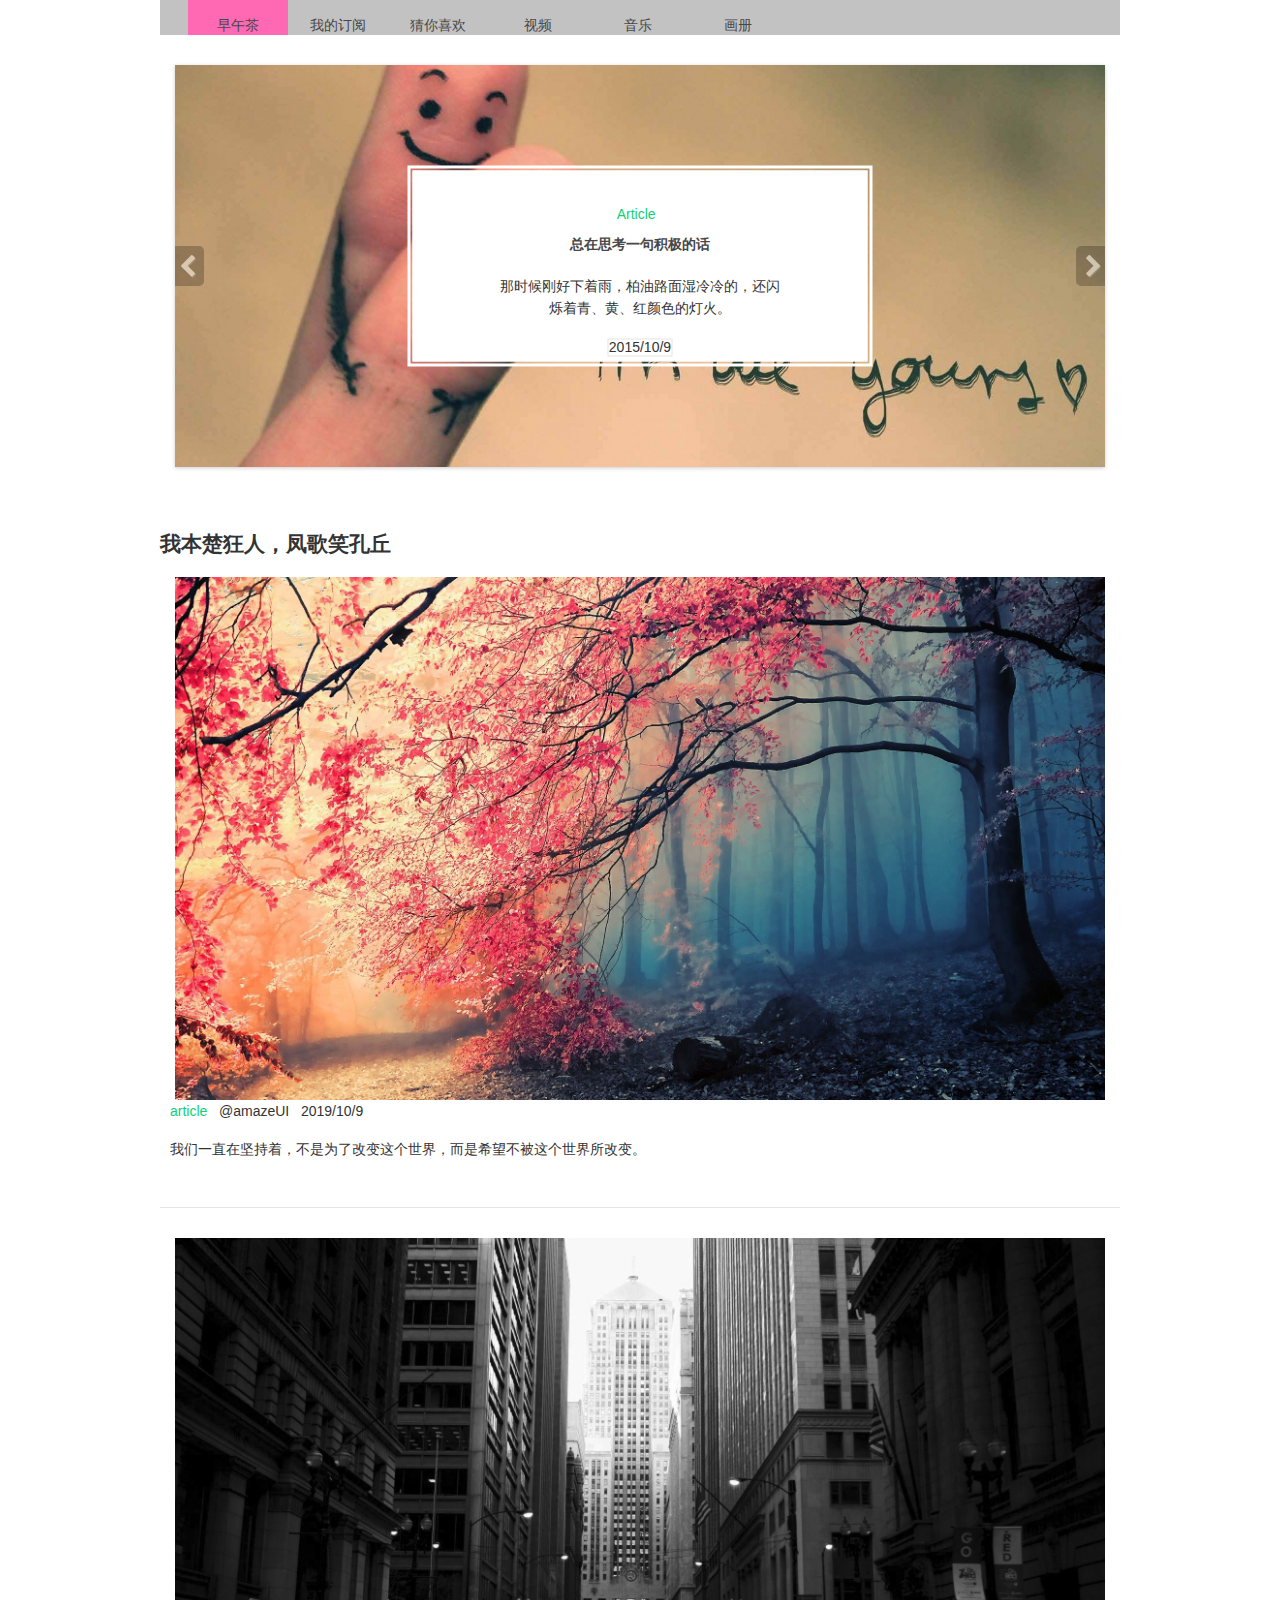
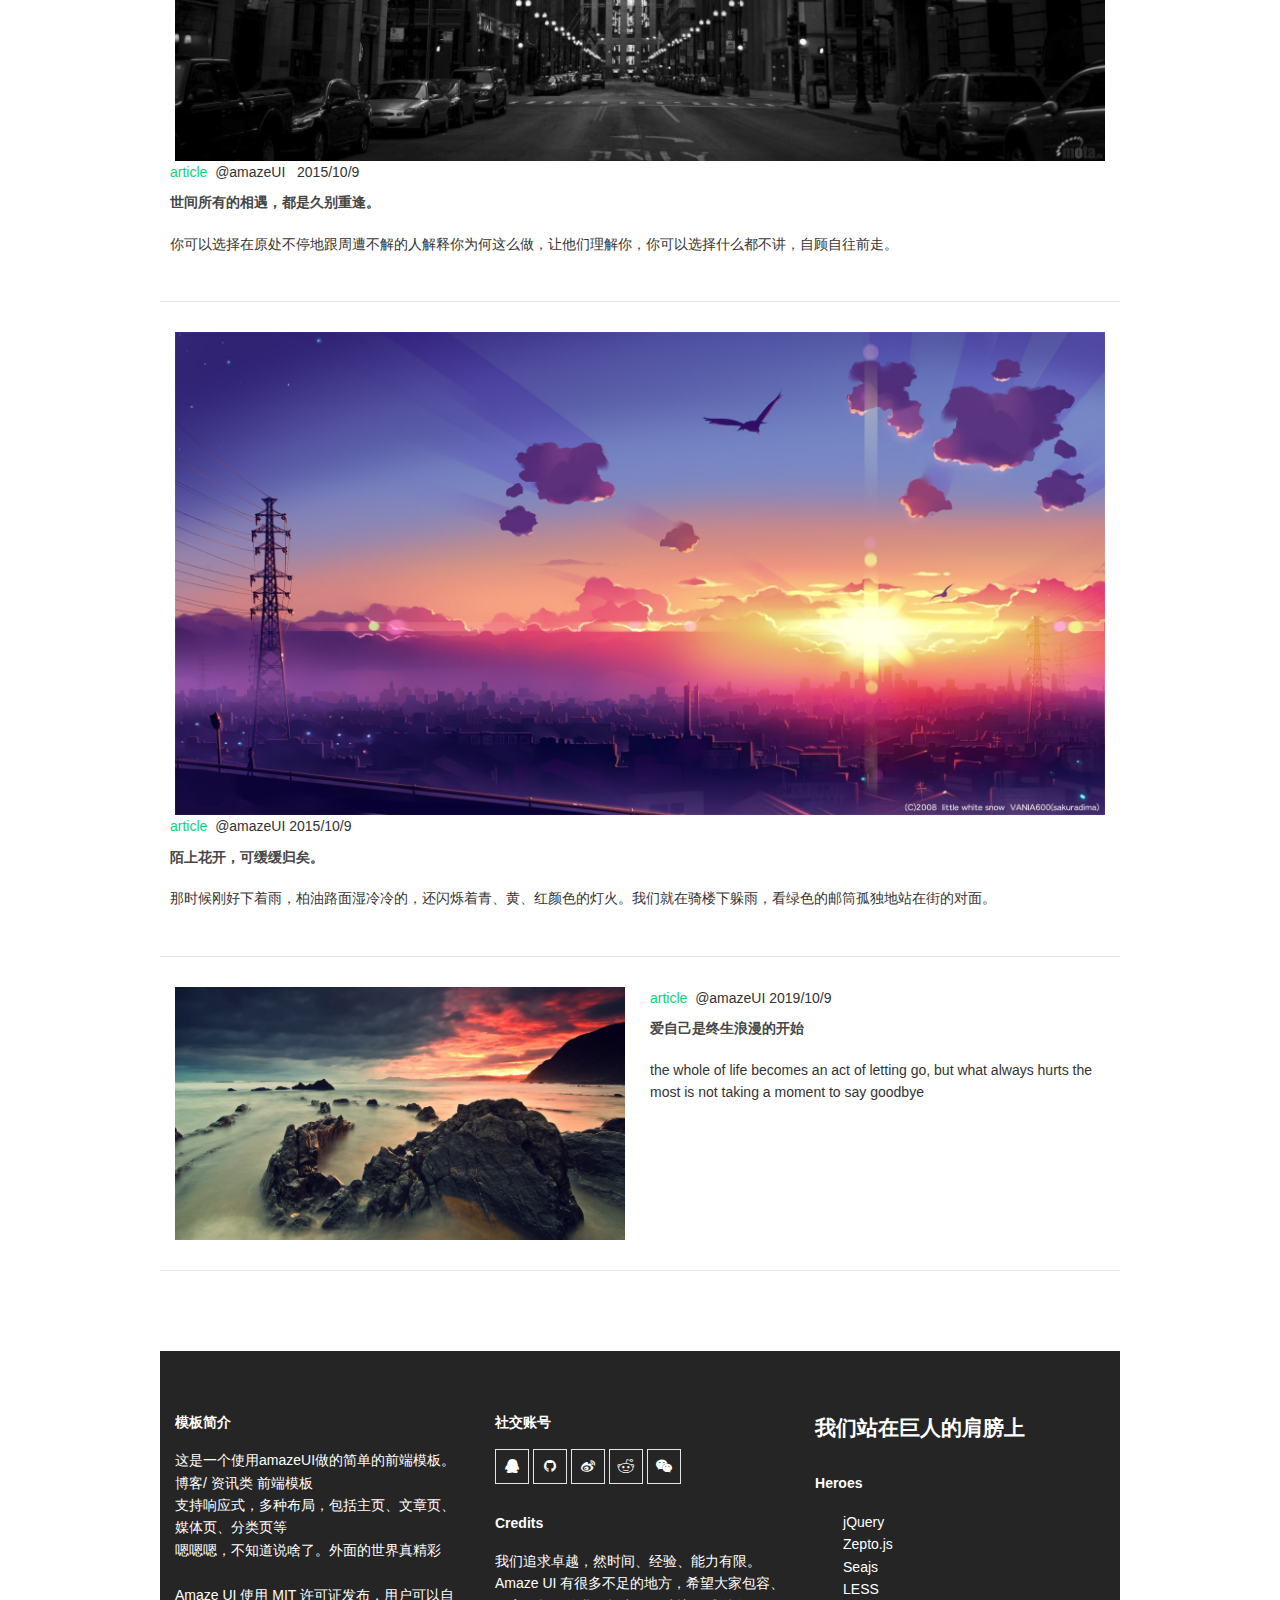
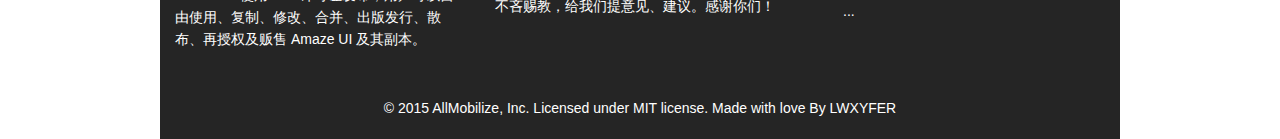
<file: src/main/resources/static/index.html>
<!doctype html>
<html>
<head>
  <meta charset="utf-8">
  <meta http-equiv="X-UA-Compatible" content="IE=edge">
  <meta name="description" content="">
  <meta name="keywords" content="">
  <meta name="viewport" content="width=device-width, initial-scale=1, maximum-scale=1, user-scalable=no">
  <title>BLOG index with sidebar & slider  | Amaze UI Examples</title>
  <meta name="renderer" content="webkit">
  <meta http-equiv="Cache-Control" content="no-siteapp"/>
  <link rel="icon" type="image/png" href="media/assets/i/favicon.png">
  <meta name="mobile-web-app-capable" content="yes">
  <link rel="icon" sizes="192x192" href="media/assets/i/app-icon72x72@2x.png">
  <meta name="apple-mobile-web-app-capable" content="yes">
  <meta name="apple-mobile-web-app-status-bar-style" content="black">
  <meta name="apple-mobile-web-app-title" content="Amaze UI"/>
  <link rel="apple-touch-icon-precomposed" href="media/assets/i/app-icon72x72@2x.png">
  <meta name="msapplication-TileImage" content="assets/i/app-icon72x72@2x.png">
  <meta name="msapplication-TileColor" content="#0e90d2">
  <link rel="stylesheet" href="media/assets/css/amazeui.min.css">
  <link rel="stylesheet" href="media/assets/css/app.css">
</head>
<style>
	#daohang{	
				margin: 0 auto;

				height: 35px;
				background: #c2c2c2;
				overflow: hidden;
			}
	*{
				margin: 0;
				padding: 0;
				font-size: 14px;
				list-style: none;
			
	}
	#daohang ul{
				width: 960px;
			}
	#daohang ul li{
				width: 100px;
				height: 50px;
				background: #c2c2c2;
				float: left;
				text-align: center;
				line-height: 50px;
				cursor: pointer;
			}
	#daohang ul li.active{
				background: hotpink;
				color: #c2c2c2;
			}
			
#ALL{
	width: 960px;
	margin: 0 auto;
}
</style>

<body>
	<div id="ALL">
			  <div id="daohang" >
				      <ul>
				      	<li class="active"><a href="javascript:;">早午茶</a></li>
				      	<li class=""><a href="javascript:;">我的订阅</a></li>
				      	<li class=""><a href="javascript:;">猜你喜欢</a></li>
				      	<li class=""><a href="javascript:;">视频</a></li>
				      	<li class=""><a href="javascript:;">音乐</a></li>
				      	<li class=""><a href="javascript:;">画册</a></li>
				      </ul>
			  </div>
	
		<script src="media/assets/js/jquery-1.12.4.min.js"></script>
		<script src="media/assets/js/iscroll.js"></script>
		<script type="text/javascript">
			var myScroll = new IScroll('#daohang',{
		    mouseWheel: true,
		    scrollbars: true,
		    scrollX: true
		    // 横向滚动导航栏
		});
		</script>

<!-- nav end -->
<!-- banner start -->
<div class="am-g am-g-fixed blog-fixed am-u-sm-centered blog-article-margin">
    <div data-am-widget="slider" class="am-slider am-slider-b1" data-am-slider='{&quot;controlNav&quot;:false}' >
    <ul class="am-slides">
      <li>
            <img src="media/assets/i/b1.jpg">
            <div class="blog-slider-desc am-slider-desc ">
                <div class="blog-text-center blog-slider-con">
                    <span><a href="" class="blog-color">Article &nbsp;</a></span>               
                    <h1 class="blog-h-margin"><a href="">总在思考一句积极的话</a></h1>
                    <p>那时候刚好下着雨，柏油路面湿冷冷的，还闪烁着青、黄、红颜色的灯火。
                    </p>
                    <span class="blog-bor">2015/10/9</span>
                    <br><br><br><br><br><br><br>                
                </div>
            </div>
      </li>
      <li>
            <img src="media/assets/i/b2.jpg">
            <div class="am-slider-desc blog-slider-desc">
                <div class="blog-text-center blog-slider-con">
                    <span><a href="" class="blog-color">Article &nbsp;</a></span>               
                    <h1 class="blog-h-margin"><a href="">总在思考一句积极的话</a></h1>
                    <p>那时候刚好下着雨，柏油路面湿冷冷的，还闪烁着青、黄、红颜色的灯火。
                    </p>
                    <span>2019/10/9</span>                
                </div>
            </div>
      </li>
      <li>
            <img src="media/assets/i/b3.jpg">
            <div class="am-slider-desc blog-slider-desc">
                <div class="blog-text-center blog-slider-con">
                    <span><a href="" class="blog-color">Article &nbsp;</a></span>               
                    <h1 class="blog-h-margin"><a href="">总在思考一句积极的话</a></h1>
                    <p>那时候刚好下着雨，柏油路面湿冷冷的，还闪烁着青、黄、红颜色的灯火。
                    </p>
                    <span>2015/10/9</span>                
                </div>
            </div>
      </li>
      <li>
            <img src="media/assets/i/b2.jpg">
            <div class="am-slider-desc blog-slider-desc">
                <div class="blog-text-center blog-slider-con">
                    <span><a href="" class="blog-color">Article &nbsp;</a></span>               
                    <h1 class="blog-h-margin"><a href="">总在思考一句积极的话</a></h1>
                    <p>那时候刚好下着雨，柏油路面湿冷冷的，还闪烁着青、黄、红颜色的灯火。
                    </p>
                    <span>2015/10/9</span>                
                </div>
            </div>
      </li>
    </ul>
    </div>
</div>
<!-- banner end -->

<!-- content srart -->
<div class="am-g am-g-fixed blog-fixed">
    <div class="am-u-md-12 am-u-sm-12">

        <article class="am-g blog-entry-article">
			<span><h1>我本楚狂人，凤歌笑孔丘</h1></span>
            <div class="am-u-lg-12 am-u-md-12 am-u-sm-12 blog-entry-img">
                <img src="media/assets/i/f10.jpg" alt="" class="am-u-sm-12">
            </div>
            <div class="am-u-lg-12 am-u-md-12 am-u-sm-12 blog-entry-text">
                <span><a href="" class="blog-color">article &nbsp;</a></span>
                <span> @amazeUI &nbsp;</span>
                <span>2019/10/9</span>
                
                <p>我们一直在坚持着，不是为了改变这个世界，而是希望不被这个世界所改变。
                </p>
                <p><a href="" class="blog-continue">continue reading</a></p>
            </div>
        </article>

        <article class="am-g blog-entry-article">
            <div class="am-u-lg-12 am-u-md-12 am-u-sm-12 blog-entry-img">
                <img src="media/assets/i/f6.jpg" alt="" class="am-u-sm-12">
            </div>
            <div class="am-u-lg-12 am-u-md-12 am-u-sm-12 blog-entry-text">
                <span><a href="" class="blog-color">article&nbsp;</a></span>
                <span>@amazeUI &nbsp;</span>
                <span>2015/10/9</span>
                <h1><a href="">世间所有的相遇，都是久别重逢。</a></h1>
                <p>你可以选择在原处不停地跟周遭不解的人解释你为何这么做，让他们理解你，你可以选择什么都不讲，自顾自往前走。
                </p>
                <p><a href="" class="blog-continue">continue</a></p>
            </div>
        </article>

        <article class="am-g blog-entry-article">
            <div class="am-u-lg-12 am-u-md-12 am-u-sm-12 blog-entry-img">
                <img src="media/assets/i/f12.jpg" alt="" class="am-u-sm-12">
            </div>
            <div class="am-u-lg-12 am-u-md-12 am-u-sm-12 blog-entry-text">
                <span><a href="" class="blog-color">article&nbsp;</a></span>
                <span>@amazeUI</span>
                <span>2015/10/9</span>
                <h1><a href="">陌上花开，可缓缓归矣。</a></h1>
                <p>那时候刚好下着雨，柏油路面湿冷冷的，还闪烁着青、黄、红颜色的灯火。我们就在骑楼下躲雨，看绿色的邮筒孤独地站在街的对面。
                </p>
                <p><a href="" class="blog-continue">continue</a></p>
            </div>
        </article>

        <article class="am-g blog-entry-article">
            <div class="am-u-lg-6 am-u-md-12 am-u-sm-12 blog-entry-img">
                <img src="media/assets/i/f22.jpg" alt="" class="am-u-sm-12">
            </div>
            <div class="am-u-lg-6 am-u-md-12 am-u-sm-12 blog-entry-text">
                <span><a href="" class="blog-color">article&nbsp;</a></span>
                <span>@amazeUI</span>
                <span>2019/10/9</span>
                <h1><a href="">爱自己是终生浪漫的开始</a></h1>
                <p>the whole of life becomes an act of letting go, but what always hurts the most is not taking a moment to say goodbye
                </p>
                <p><a href="" class="blog-continue">continue</a></p>
            </div>
        </article>
        

    </div>
        
</div>
<!-- content end -->



  <footer class="blog-footer">
    <div class="am-g am-g-fixed blog-fixed am-u-sm-centered blog-footer-padding">
        <div class="am-u-sm-12 am-u-md-4- am-u-lg-4">
            <h3>模板简介</h3>
            <p class="am-text-sm">这是一个使用amazeUI做的简单的前端模板。<br> 博客/ 资讯类 前端模板 <br> 支持响应式，多种布局，包括主页、文章页、媒体页、分类页等<br>嗯嗯嗯，不知道说啥了。外面的世界真精彩<br><br>
            Amaze UI 使用 MIT 许可证发布，用户可以自由使用、复制、修改、合并、出版发行、散布、再授权及贩售 Amaze UI 及其副本。</p>
        </div>
        <div class="am-u-sm-12 am-u-md-4- am-u-lg-4">
            <h3>社交账号</h3>
            <p>
                <a href=""><span class="am-icon-qq am-icon-fw am-primary blog-icon blog-icon"></span></a>
                <a href=""><span class="am-icon-github am-icon-fw blog-icon blog-icon"></span></a>
                <a href=""><span class="am-icon-weibo am-icon-fw blog-icon blog-icon"></span></a>
                <a href=""><span class="am-icon-reddit am-icon-fw blog-icon blog-icon"></span></a>
                <a href=""><span class="am-icon-weixin am-icon-fw blog-icon blog-icon"></span></a>
            </p>
            <h3>Credits</h3>
            <p>我们追求卓越，然时间、经验、能力有限。Amaze UI 有很多不足的地方，希望大家包容、不吝赐教，给我们提意见、建议。感谢你们！</p>          
        </div>
        <div class="am-u-sm-12 am-u-md-4- am-u-lg-4">
              <h1>我们站在巨人的肩膀上</h1>
             <h3>Heroes</h3>
            <p>
                <ul>
                    <li>jQuery</li>
                    <li>Zepto.js</li>
                    <li>Seajs</li>
                    <li>LESS</li>
                    <li>...</li>
                </ul>
            </p>
        </div>
    </div>    
    <div class="blog-text-center">© 2015 AllMobilize, Inc. Licensed under MIT license. Made with love By LWXYFER</div>    
  </footer>





<!--[if (gte IE 9)|!(IE)]><!-->
<script src="media/assets/js/jquery.min.js"></script>
<!--<![endif]-->
<!--[if lte IE 8 ]>
<script src="http://libs.baidu.com/jquery/1.11.3/jquery.min.js"></script>
<script src="http://cdn.staticfile.org/modernizr/2.8.3/modernizr.js"></script>
<script src="media/assets/js/amazeui.ie8polyfill.min.js"></script>
<![endif]-->
<script src="media/assets/js/amazeui.min.js"></script>
</div>
</body>
</html>
</file>
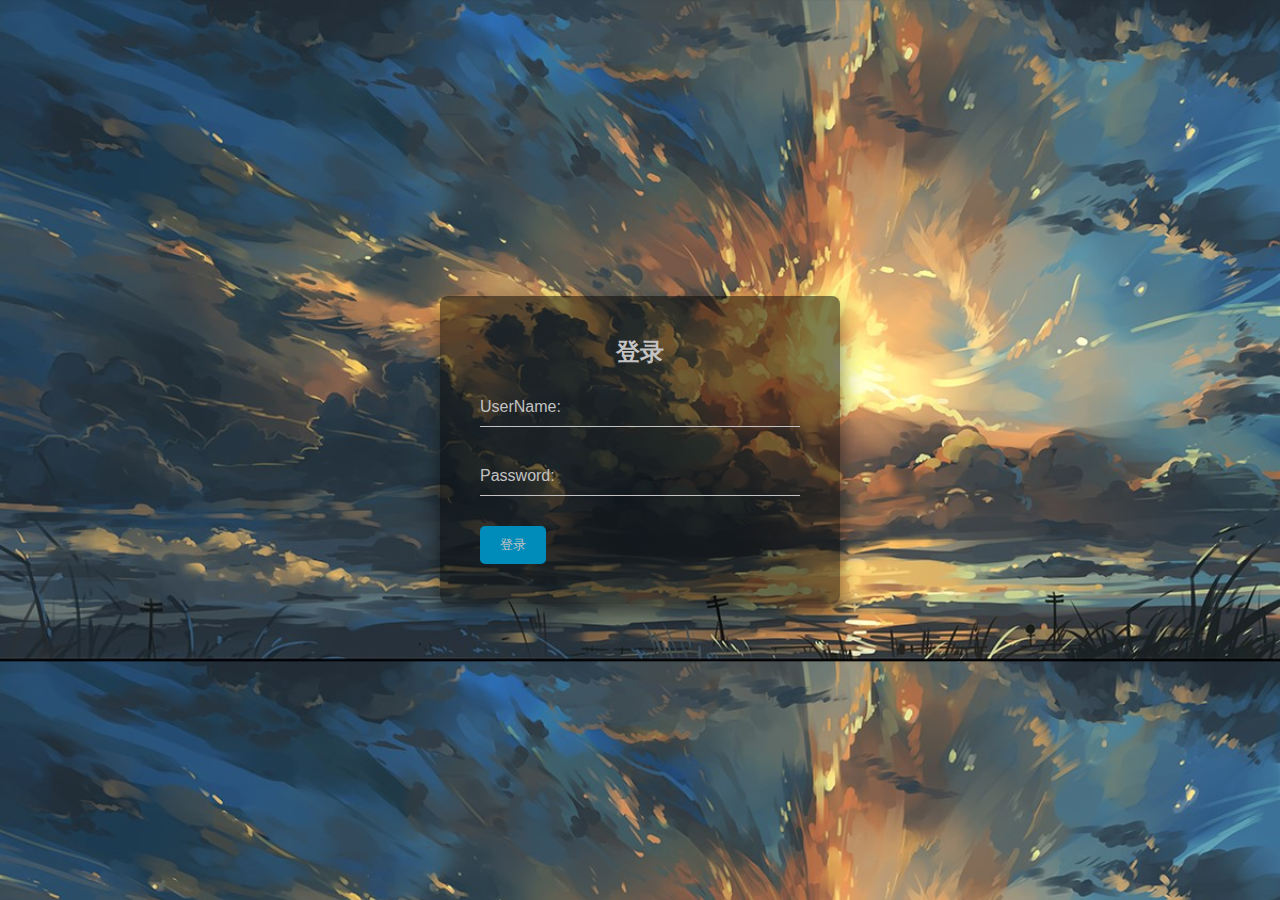
<file: src/main/resources/static/login.html>
<!DOCTYPE html>
<html>
<head>
    <meta http-equiv="Content-Type" content="text/html; charset=utf-8"/>
    <title>MoNo</title>
    <link rel="stylesheet" href="media/css/style.css"/>
    <script src="media/js/jquery-3.3.1.js"></script>
</head>
<body>
<div class="usrbox">
    <h2>登录</h2>
    <form id="fm1">
        <div class="inputBox">
            <input type="text" name="phone" required=""/>
            <label>UserName:</label>
        </div>

        <div class="inputBox">
            <input type="password" name="password" required=""/>
            <label>Password:</label>
        </div>

        <input type="button" id="login_btn" value="登录"/>
    </form>

    <script>

        $('#login_btn').on('click', function () {
            $.ajax({
                url: "api/user/login.do",
                method: "post",
                data: $("#fm1").serialize(),
                success: function (obj) {
                    if (obj.code == 200) {
                        location.href = "index.html";
                    } else {
                        alert("密码错误");
                    }
                }
            })

        });

    </script>
</div>
</body>
</html>
</file>
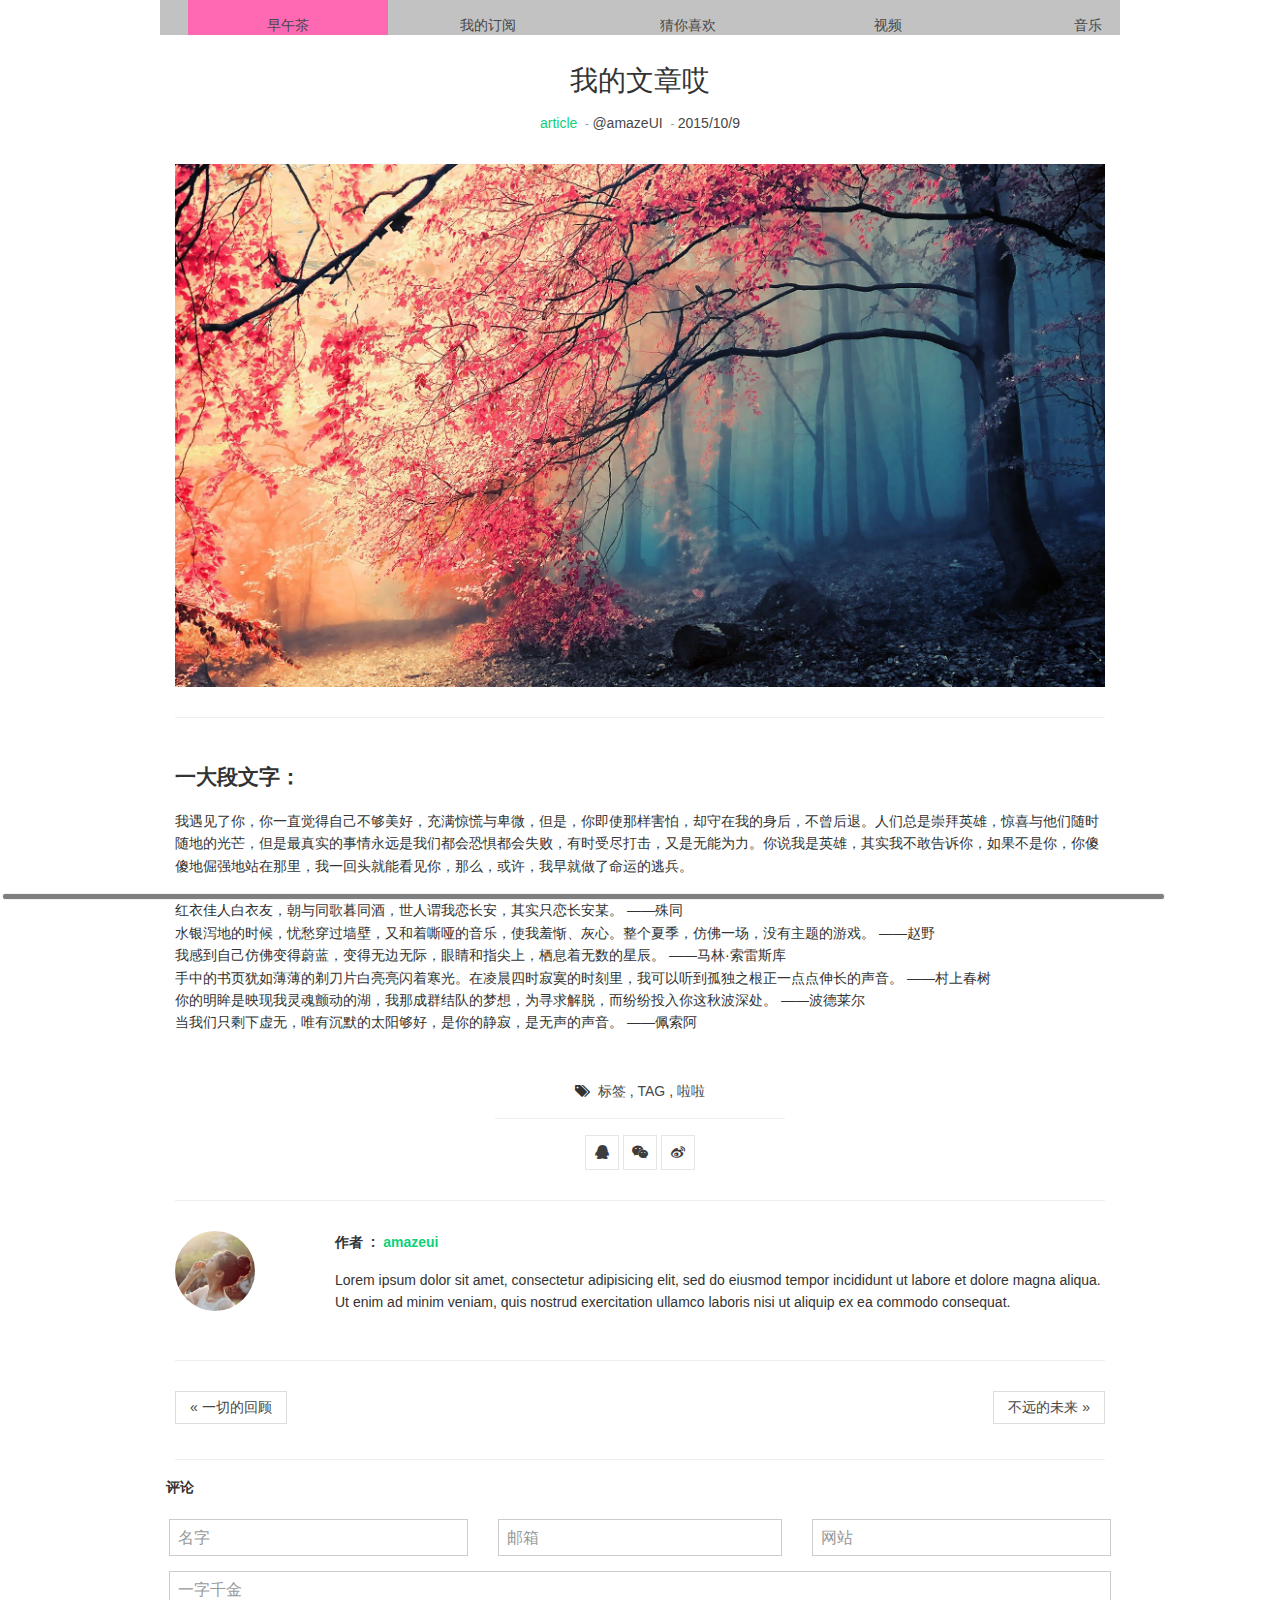
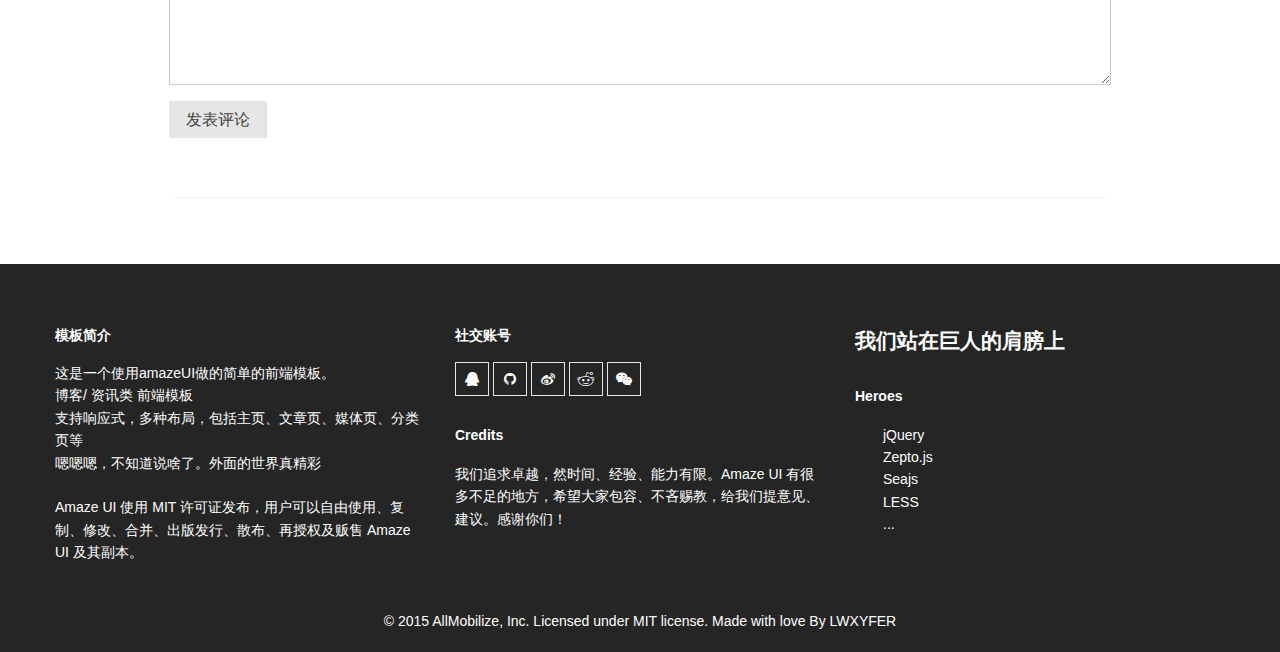
<file: src/main/resources/static/lw-article.html>
<!doctype html>
<html>
<head>
  <meta charset="utf-8">
  <meta http-equiv="X-UA-Compatible" content="IE=edge">
  <meta name="description" content="">
  <meta name="keywords" content="">
  <meta name="viewport" content="width=device-width, initial-scale=1, maximum-scale=1, user-scalable=no">
  <title>article with sidebar  | Amaze UI Examples</title>
  <meta name="renderer" content="webkit">
  <meta http-equiv="Cache-Control" content="no-siteapp"/>
  <link rel="icon" type="image/png" href="media/assets/i/favicon.png">
  <meta name="mobile-web-app-capable" content="yes">
  <link rel="icon" sizes="192x192" href="media/assets/i/app-icon72x72@2x.png">
  <meta name="apple-mobile-web-app-capable" content="yes">
  <meta name="apple-mobile-web-app-status-bar-style" content="black">
  <meta name="apple-mobile-web-app-title" content="Amaze UI"/>
  <link rel="apple-touch-icon-precomposed" href="media/assets/i/app-icon72x72@2x.png">
  <meta name="msapplication-TileImage" content="assets/i/app-icon72x72@2x.png">
  <meta name="msapplication-TileColor" content="#0e90d2">
  <link rel="stylesheet" href="media/assets/css/amazeui.min.css">
  <link rel="stylesheet" href="media/assets/css/app.css">
</head>
<style>
	#daohang{	
				margin: 0 auto;
				width: 960px;
				height: 35px;
				background: #c2c2c2;
				overflow: hidden;
			}
	*{
				margin: 0;
				padding: 0;
				font-size: 14px;
				list-style: none;
			
	}
	#daohang ul{
				width: 1400px;
			}
	#daohang ul li{
				width: 200px;
				height: 50px;
				background: #c2c2c2;
				float: left;
				text-align: center;
				line-height: 50px;
				cursor: pointer;
			}
	#daohang ul li.active{
				background: hotpink;
				color: #c2c2c2;
			}
			
#ALL{
	width: 960px;
	margin: 0 auto;
}
   
	body {
	}

</style>
<body>

<!-- header end -->

	<div id="ALL">
			  <div id="daohang" >
				      <ul>
				      	<li class="active"><a href="javascript:;">早午茶</a></li>
				      	<li class=""><a href="javascript:;">我的订阅</a></li>
				      	<li class=""><a href="javascript:;">猜你喜欢</a></li>
				      	<li class=""><a href="javascript:;">视频</a></li>
				      	<li class=""><a href="javascript:;">音乐</a></li>
				      	<li class=""><a href="javascript:;">画册</a></li>
				      </ul>
			  </div>
	
		<script src="media/assets/js/jquery-1.12.4.min.js"></script>
		<script src="media/assets/js/iscroll.js"></script>
		<script type="text/javascript">
			var myScroll = new IScroll('#daohang',{
		    mouseWheel: true,
		    scrollbars: true,
		    scrollX: true
		    // 横向滚动导航栏
		});
		</script>

<!-- content srart -->
<div class="am-g am-g-fixed blog-fixed blog-content">
    <div class=" am-u-sm-12">
      <article class="am-article blog-article-p">
        <div class="am-article-hd">
          <h1 class="am-article-title blog-text-center">我的文章哎</h1>
          <p class="am-article-meta blog-text-center">
              <span><a href="#" class="blog-color">article &nbsp;</a></span>-
              <span><a href="#">@amazeUI &nbsp;</a></span>-
              <span><a href="#">2015/10/9</a></span>
          </p>
        </div>        
        <div class="am-article-bd">
        <img src="media/assets/i/f10.jpg" alt="" class="blog-entry-img blog-article-margin">
       
        <hr>
        <h1>一大段文字：</h1>
        <p>我遇见了你，你一直觉得自己不够美好，充满惊慌与卑微，但是，你即使那样害怕，却守在我的身后，不曾后退。人们总是崇拜英雄，惊喜与他们随时随地的光芒，但是最真实的事情永远是我们都会恐惧都会失败，有时受尽打击，又是无能为力。你说我是英雄，其实我不敢告诉你，如果不是你，你傻傻地倔强地站在那里，我一回头就能看见你，那么，或许，我早就做了命运的逃兵。<br><br>
        红衣佳人白衣友，朝与同歌暮同酒，世人谓我恋长安，其实只恋长安某。 ——殊同 <br>

水银泻地的时候，忧愁穿过墙壁，又和着嘶哑的音乐，使我羞惭、灰心。整个夏季，仿佛一场，没有主题的游戏。 ——赵野 <br>

我感到自己仿佛变得蔚蓝，变得无边无际，眼睛和指尖上，栖息着无数的星辰。 ——马林·索雷斯库 <br>

手中的书页犹如薄薄的剃刀片白亮亮闪着寒光。在凌晨四时寂寞的时刻里，我可以听到孤独之根正一点点伸长的声音。 ——村上春树 <br>

你的明眸是映现我灵魂颤动的湖，我那成群结队的梦想，为寻求解脱，而纷纷投入你这秋波深处。 ——波德莱尔  <br>

当我们只剩下虚无，唯有沉默的太阳够好，是你的静寂，是无声的声音。 ——佩索阿
         </p>
        </p>
        </div>
      </article>
        
        <div class="am-g blog-article-widget blog-article-margin">
          <div class="am-u-lg-4 am-u-md-5 am-u-sm-7 am-u-sm-centered blog-text-center">
            <span class="am-icon-tags"> &nbsp;</span><a href="#">标签</a> , <a href="#">TAG</a> , <a href="#">啦啦</a>
            <hr>
            <a href=""><span class="am-icon-qq am-icon-fw am-primary blog-icon"></span></a>
            <a href=""><span class="am-icon-wechat am-icon-fw blog-icon"></span></a>
            <a href=""><span class="am-icon-weibo am-icon-fw blog-icon"></span></a>
          </div>
        </div>

        <hr>
        <div class="am-g blog-author blog-article-margin">
          <div class="am-u-sm-3 am-u-md-3 am-u-lg-2">
            <img src="media/assets/i/f15.jpg" alt="" class="blog-author-img am-circle">
          </div>
          <div class="am-u-sm-9 am-u-md-9 am-u-lg-10">
          <h3><span>作者 &nbsp;: &nbsp;</span><span class="blog-color">amazeui</span></h3>
            <p>Lorem ipsum dolor sit amet, consectetur adipisicing elit, sed do eiusmod tempor incididunt ut labore et dolore magna aliqua. Ut enim ad minim veniam, quis nostrud exercitation ullamco laboris nisi ut aliquip ex ea commodo consequat.</p>
          </div>
        </div>
        <hr>
        <ul class="am-pagination blog-article-margin">
          <li class="am-pagination-prev"><a href="#" class="">&laquo; 一切的回顾</a></li>
          <li class="am-pagination-next"><a href="">不远的未来 &raquo;</a></li>
        </ul>
        
        <hr>

        <form class="am-form am-g">
            <h3 class="blog-comment">评论</h3>
          <fieldset>
            <div class="am-form-group am-u-sm-4 blog-clear-left">
              <input type="text" class="" placeholder="名字">
            </div>
            <div class="am-form-group am-u-sm-4">
              <input type="email" class="" placeholder="邮箱">
            </div>

            <div class="am-form-group am-u-sm-4 blog-clear-right">
              <input type="password" class="" placeholder="网站">
            </div>
        
            <div class="am-form-group">
              <textarea class="" rows="5" placeholder="一字千金"></textarea>
            </div>
        
            <p><button type="submit" class="am-btn am-btn-default">发表评论</button></p>
          </fieldset>
        </form>

        <hr>
    </div>

 
      
    </div>
</div>
<!-- content end -->


 <footer class="blog-footer">
    <div class="am-g am-g-fixed blog-fixed am-u-sm-centered blog-footer-padding">
        <div class="am-u-sm-12 am-u-md-4- am-u-lg-4">
            <h3>模板简介</h3>
            <p class="am-text-sm">这是一个使用amazeUI做的简单的前端模板。<br> 博客/ 资讯类 前端模板 <br> 支持响应式，多种布局，包括主页、文章页、媒体页、分类页等<br>嗯嗯嗯，不知道说啥了。外面的世界真精彩<br><br>
            Amaze UI 使用 MIT 许可证发布，用户可以自由使用、复制、修改、合并、出版发行、散布、再授权及贩售 Amaze UI 及其副本。</p>
        </div>
        <div class="am-u-sm-12 am-u-md-4- am-u-lg-4">
            <h3>社交账号</h3>
            <p>
                <a href=""><span class="am-icon-qq am-icon-fw am-primary blog-icon blog-icon"></span></a>
                <a href=""><span class="am-icon-github am-icon-fw blog-icon blog-icon"></span></a>
                <a href=""><span class="am-icon-weibo am-icon-fw blog-icon blog-icon"></span></a>
                <a href=""><span class="am-icon-reddit am-icon-fw blog-icon blog-icon"></span></a>
                <a href=""><span class="am-icon-weixin am-icon-fw blog-icon blog-icon"></span></a>
            </p>
            <h3>Credits</h3>
            <p>我们追求卓越，然时间、经验、能力有限。Amaze UI 有很多不足的地方，希望大家包容、不吝赐教，给我们提意见、建议。感谢你们！</p>          
        </div>
        <div class="am-u-sm-12 am-u-md-4- am-u-lg-4">
              <h1>我们站在巨人的肩膀上</h1>
             <h3>Heroes</h3>
            <p>
                <ul>
                    <li>jQuery</li>
                    <li>Zepto.js</li>
                    <li>Seajs</li>
                    <li>LESS</li>
                    <li>...</li>
                </ul>
            </p>
        </div>
    </div>    
    <div class="blog-text-center">© 2015 AllMobilize, Inc. Licensed under MIT license. Made with love By LWXYFER</div>    
  </footer>

<!--[if (gte IE 9)|!(IE)]><!-->
<script src="media/assets/js/jquery.min.js"></script>
<!--<![endif]-->
<!--[if lte IE 8 ]>
<script src="http://libs.baidu.com/jquery/1.11.3/jquery.min.js"></script>
<script src="http://cdn.staticfile.org/modernizr/2.8.3/modernizr.js"></script>
<script src="media/assets/js/amazeui.ie8polyfill.min.js"></script>
<![endif]-->
<script src="media/assets/js/amazeui.min.js"></script>
<!-- <script src="assets/js/app.js"></script> -->

</div>
</body>
</html>
</file>
<file: src/main/resources/static/media/assets/css/app.css>
/* Write your styles */
/*.mine {
    /*padding: 130px 0;
    background: #313131 url(http://www.seakong.cn/demo/bg/4.jpg) no-repeat center;
    background-size: 100% auto;
    position: relative;
    z-index: 1;
}
.cover {
    background: url(http://www.seakong.cn/images/overlay.png) repeat scroll 0 0 rgba(0, 0, 0, 0);
    position: absolute;
    right: 0px;
    left: 0px;
    top: 0px;
    width: 1000px;
    height: 400px;
    z-index: 0;
}
.am-g img{
    width:100%;
    height:360px;
    overflow:hidden;
}
.am-bor {
    border:1px solid black;
}
@media only screen and (min-width: 1200px) {
      .blog-g-fixed {
        max-width: 100%;
      }
}

.lw-bor {
    border:1px solid gray;
}

.lw-sidebar {
    width: 260px;
    min-height: 100%;
    float: left;
    border-right: 1px solid #cecece;
}
.lw-sidebar .am-list li a {
    color:black;
    
}
@media only screen and (min-width: 641px) {
  .lw-sidebar {
    display: block;
    position: static;
    background: none;
  }
  .lw-offcanvas-bar {
    position: static;
    width: auto;
    background: none;
    -webkit-transform: translate3d(0, 0, 0);
    -ms-transform: translate3d(0, 0, 0);
    transform: translate3d(0, 0, 0);
  }

}
@media only screen and (max-width: 640px) {
  .lw-sidebar {
    width: inherit;
  }
}

.lw-sidebar {
  height: 100%;
  overflow-x: hidden;
  overflow-y: hidden;
}

.lw-sidebar {
  z-index: 1600;
}

#bg {
    width:1600px;
    height:900px;
    float:right;
    background-color:#1b1b1b;
}
*/



/**
 * log in css
 */
html {
    width:100%;
    height:100%;
}
body {
    width:100%;
    height:100%;
}
.log {
    width:100%;
    height:100%;
    background:url(../i/f10.jpg) #000 no-repeat;
    background-size:100% 100%;
    color:#ffffff;
}
@media only screen and (max-width:640px) {
    .log {
        background-size:180% 100%;
        background-position:top right;
    }
    .log-title {
        display:none;
    }
}
.log-title {
    font-size:4rem;
}
.log-content {
    margin-top:15%;
    text-align:center;
}
.log-button {
    background-color:transparent;   
    border-radius:8px;
    border:2px solid #ffffff;
    display:inline-block;
    cursor:pointer;
    color:#ffffff;
    text-decoration:none;
    text-shadow:0px 1px 0px #2f6627;
}
.log-button:hover {
     background-color:#0e90d2;
     border:2px solid #0e90d2;
     color:#ffffff;
}
.log-button:active {
    position:relative;
    top:1px;
}
.log-header,.log-re {
    background-color:transparent;
    position:absolute;
    top:0;
    color:#ffffff;
}
.log-header {
    display: block;
    height: 50px;
    width: 165px;
    margin-left:10%;
    text-indent: -9999px;
    background: url(http://s.amazeui.org/media/i/brand/amazeui-w.png) left center no-repeat;
    background-size: 125px 24px;
}
.log-header:hover {  
    height: 50px;
    width: 165px;
    margin-left:10%;
    text-indent: -9999px;
    background: url(http://s.amazeui.org/media/i/brand/amazeui-cw.png) left center no-repeat;
    background-size:125px 24px;
}
.log a {
    color:#fff;
}
.log-re {
    right:10%;
    top:1%;
}
.log-icon {
    background-color:transparent;
    color:#ffffff;
}
.log-animation-delay {
  -webkit-animation-delay: 200ms;
  animation-delay: 200ms;
}
.log-animation-delay-a {
    -webkit-animation-delay: 300ms;
    animation-delay: 300ms;
}
.log-animation-delay-b {
     -webkit-animation-delay: 500ms;
    animation-delay: 500ms;
}
.log-alert {
    clear:both;
    width:100%;
    height:28px;
    line-height:28px;
    padding-top:0;
    position:absolute;
    top:20px;
    left:0;
    display:block;
  }
.log-footer {
    position:absolute;
    bottom:10px;
    width:100%;
    text-align:center;
}




/**
 * blog css 
 * a:hover: #10D07A 
 * 基本色：#333 
 * 或者 #3d3d3d   
 * bgcolor：#10D07A  ， color：#fff
 * blog-color  单独的颜色突出
 * .blog-bor    border:1px solid #e5e5e5
 * css复用 与 规范化
 */
a {
    color:#474747;
}
 a:hover {
    color:#10D07A;
}
.blog-header {
    margin-top:3rem;
}
@media only screen and (max-width:640px) {
    .blog-header {
    margin-top:1rem;
    }
    .blog-nav li {
    text-align:center;
    }
}
#blog hr {
    margin:0.6rem 0;
}
.blog-nav {
    padding:0 1.3rem;
}

.blog-nav li a:hover{
    background-color:#fff;
    color:#10D07A;
}
.blog-button {
    width:95%;
    height:100%;
    margin-left:1.5rem;
    background-color:#10D07A;
}
.am-dropdown-content li a{
    background-color:transparent;
}
.am-dropdown-content li a:hover {
    background-color:#10D07A;
}
.blog-text-center {
    text-align:center;
}
.blog-bor {
    border:1px solid #e5e5e5;
}
.am-topbar-nav>li.am-active>a, .am-topbar-nav>li.am-active>a:focus, .am-topbar-nav>li.am-active>a:hover {
    border-radius: 0;
    color: #10D07A;
    background: 0 0;
    text-align:center;
}
.am-topbar-nav>li>a:hover:after {
     opacity: 0; 
}
@media only screen and (min-width: 641px) {
.am-topbar-nav>li.am-active>a:after {
    opacity: 0;
    }
}
@media only screen and (min-width: 1200px) {
      .blog-fixed {
        max-width: 1200px;
      }
}
.blog-entry-img {
    padding:0;
    max-width:100%;
    height:auto;
}
.blog-entry-article {
    margin:3rem 0;
    padding-bottom: 3rem;
    border-bottom: 1px solid #e5e5e5;
}
@media only screen and (max-width:640px) {
    .blog-entry-article {
        padding-bottom:1rem;
        text-align:center;
    }
}
.blog-entry-text {
    padding:0 1rem;
}
.blog-entry-text h1 {
    margin-top:0;
    color:#3d3d3d;
}
.blog-sidebar {
    margin-top:3rem;
    padding:0 1.5rem 0 3rem;
}
.blog-title {
    margin-top:-1.5rem;
}
.blog-title span{
    background-color:#fff;
    padding:0 1.5rem;
}
.blog-sidebar-widget {
    padding:0 2rem;
    margin-bottom:4rem;
    text-align:center;
}
h1 span{
    color:#333;
}
.blog-icon {
    width:3.4rem;
    border:1px solid #e5e5e5;
    padding:0.5rem;
    color:#3d3d3d;
}
.blog-icon:hover {
    color:#fff;
    background:#10D07A;
    border:1px solid #10D07A;
}
.blog-color {
    color:#10D07A;
}
.blog-continue {
    color:#000;
    border:0.2rem solid gray;
    padding:0.5rem 1rem;
    font-weight:bold;
    display:none;
}
.blog-continue:hover {
    background-color:#10D07A;
    color:#fff;
    border:0.1rem #fff;
}
.blog-tag {
    background:#F3F3F3;
    margin:0.15rem 0.15rem;
    line-height:2.5rem;
    float:left;
    border: 1px solid #eee;
    padding:0.2rem 0.8rem 0.2rem 0.8rem;
}
.blog-tag:hover {
    background:#10D07A;
    color:#fff;
}
.blog-clear-margin {
    margin-left:0rem !important;
    margin-right:0rem !important;
}
.blog-clear-padding {
    padding:0 0 1.5rem 0 !important;
}
.blog-tag-left {
    text-align:left;
}
.blog-footer {
    padding:3rem 0 2rem 0;
    margin-top:5rem;
    background-color:#252525;
    color:#fff !important
}
.blog-footer-padding {
    padding:3rem 0;
}
.blog-footer a{
    color:#fff;
}
.blog-footer span {
    color:#fff;
}
/**
 * blog-article-sidebar
 * 
 */

.blog-article-p {
    margin:3rem 0;
}
.blog-author-img {
    width:8rem;
    height:8rem;    
}
@media only screen and (max-width:641px) {
    .blog-author-img {
    width:6rem;
    height:6rem;    
    }
}
.blog-article-margin {
    margin:3rem 0;
}

.blog-clear-left {
    padding-left: 0;
}
.blog-clear-right {
    padding-right:0;
}
.blog-slider-desc {
    width:50%;
    height:50%;
    overflow:hidden;
    border:0.3rem solid #fff;
    position:absolute;
    left:50%;
    top:50%;
    transform:translate(-50%,-50%);
    -webkit-transform:translate(-50%,-50%);;
    background-color:transparent;
}
.blog-slider-con {
    position:absolute;
    left:0.5%;
    top:1%;
    width:99%;
    height:98%;
    border:0.3rem solid #fff;
    padding:3rem 8rem;
    background-color:#fff;
}
/**
 * bug:
 * width:100%; height:100%; 
 * margin: 1% 或者 1rem ;
 * 此处的定位出现问题。
 */
.blog-h-margin {
    margin:0;
}
.am-slider-carousel li {
  margin-right: 25px;
}
.blog-comment {
    padding-left:0.625rem;
}

.img-layout {
    width:300px;
    height:200px;
    
}

#container {
    width: 100%;
    margin: auto;
}
#container div {
    -webkit-box-shadow: 0 4px 15px -5px #555;
    box-shadow: 0 4px 15px -5px #555;
    background-color: #fff;
    width:220px;
    padding:2px;
    margin:5px;
}
#container > div img {
    padding: 0px;
    display: block;
    width: 100%;
}

.time-year {
    margin-bottom:3rem;
    margin-top:3rem;
}
.timeline-year li {
    list-style: none;
}
.timeline-span {
    border-left:2px solid #10D07A;
}
</file>
<file: src/main/resources/static/media/css/style.css>
body
{
	margin: 0;
	padding: 0;
	font-family: sans-serif;
	background: url(../img/longin-ground.jpg);
	background-size:cover;
}
.usrbox
{
	position: absolute;
	top: 50%;
	left: 50%;
	width: 400px;
	padding: 40px;
	background: rgba(0,0,0,.5);
	transform: translate(-50%,-50%);
	
	box-shadow: 0 12px 20px rgba(0,0,0,.5);
	box-sizing: border-box;
	border-radius: 8px;
}
.usrbox h2
{
	margin: 0 0 20px;
	padding: 0;
	color: #c3c3c3;
	text-align: center;
}
.usrbox .inputBox
{
	position: relative;
}
.usrbox .inputBox input
{
	width: 100%;
	padding: 10px 0;
	font-size: 16px;
	color: #c3c3c3;
	margin-bottom: 30px;
	border: none;
	border-bottom: 1px solid #C3C3C3;
	outline: none;
	background: transparent;
}
.usrbox .inputBox label
{
	position: absolute;
	top: 0;
	left: 0;
	padding: 10px 0;
	font-size: 16px;
	color: #C3C3C3;
	pointer-events: none;
	transition: .5s;
}

.usrbox .inputBox input:focus ~ label,
.usrbox .inputBox input:valid ~ label
{
	top: -20px;
	left: 0;
	color: #03c1d3;
}
.usrbox input[type="button"]
{
	border: none;
	outline: none;
	color: #C3C3C3;
	background-color:#008CBA;
	padding:10px 20px;
	cursor: pointer;
	border-radius: 5px;
}
</file>
